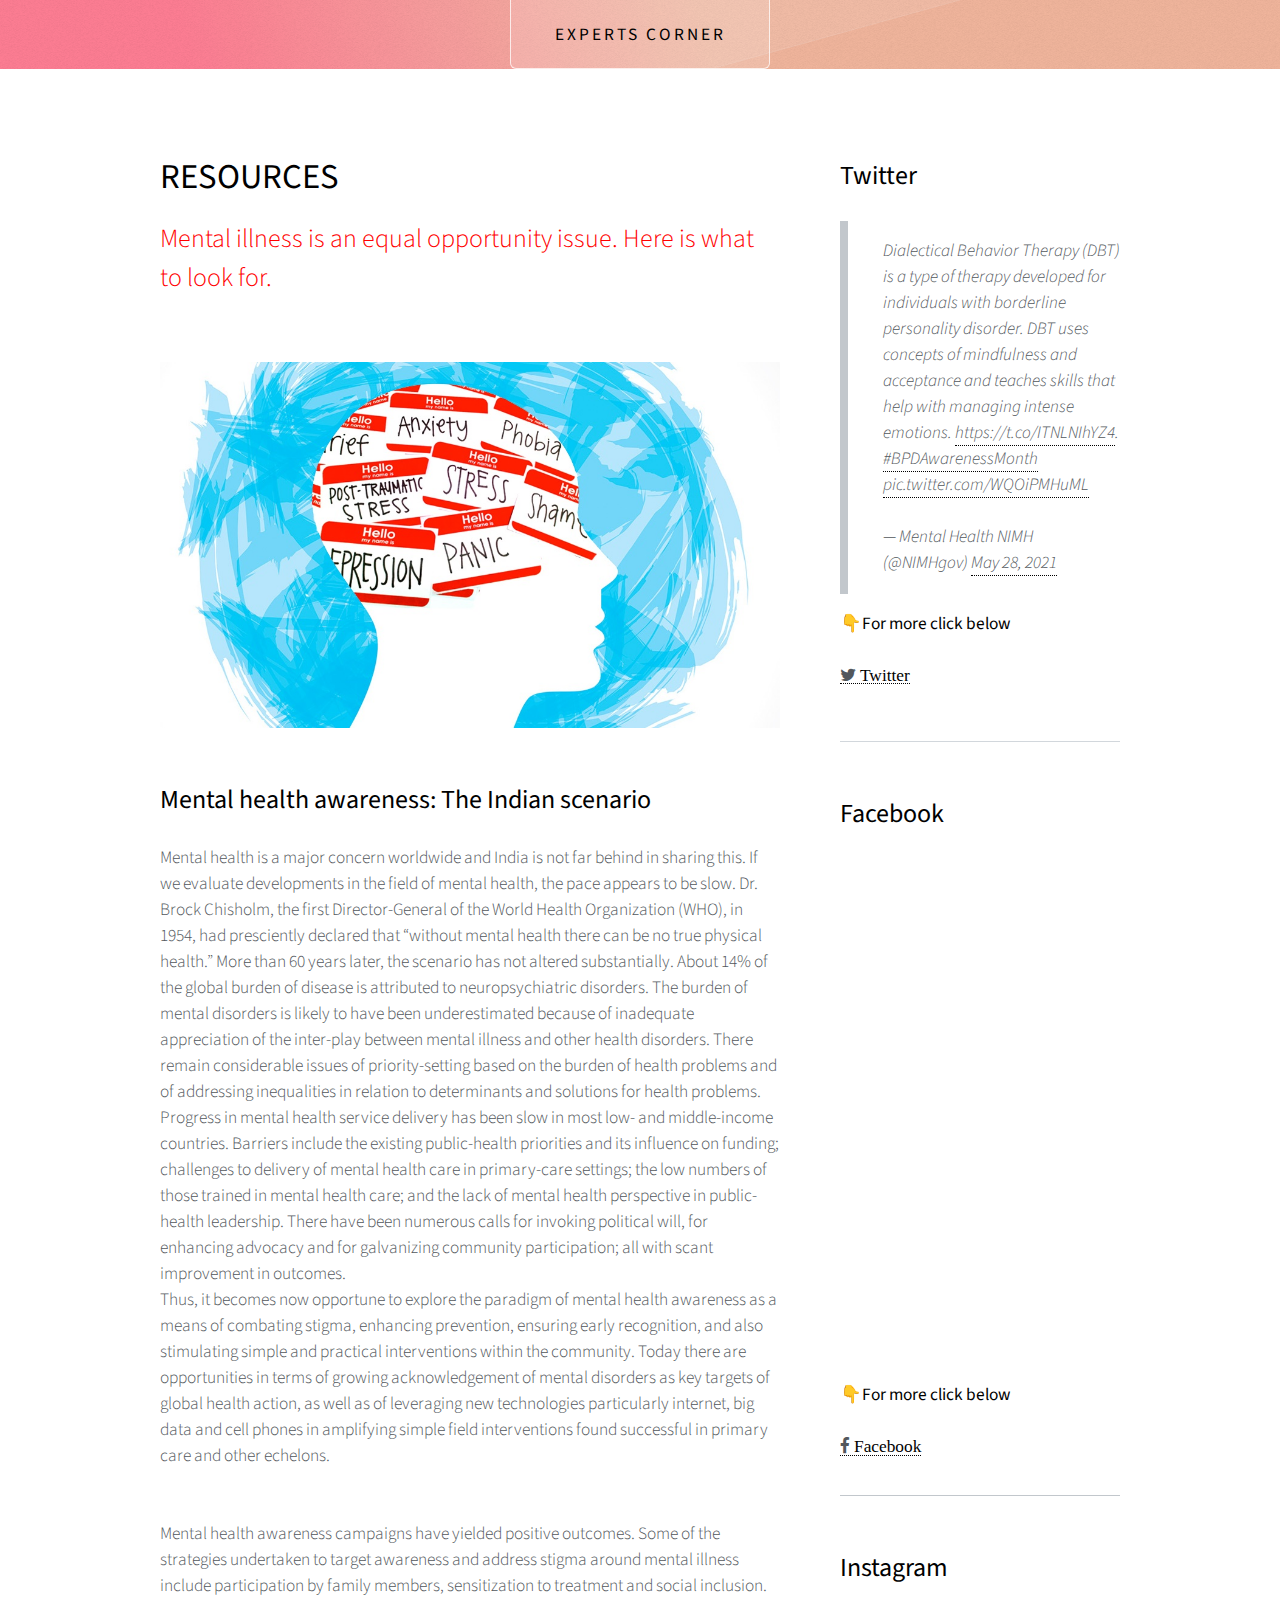
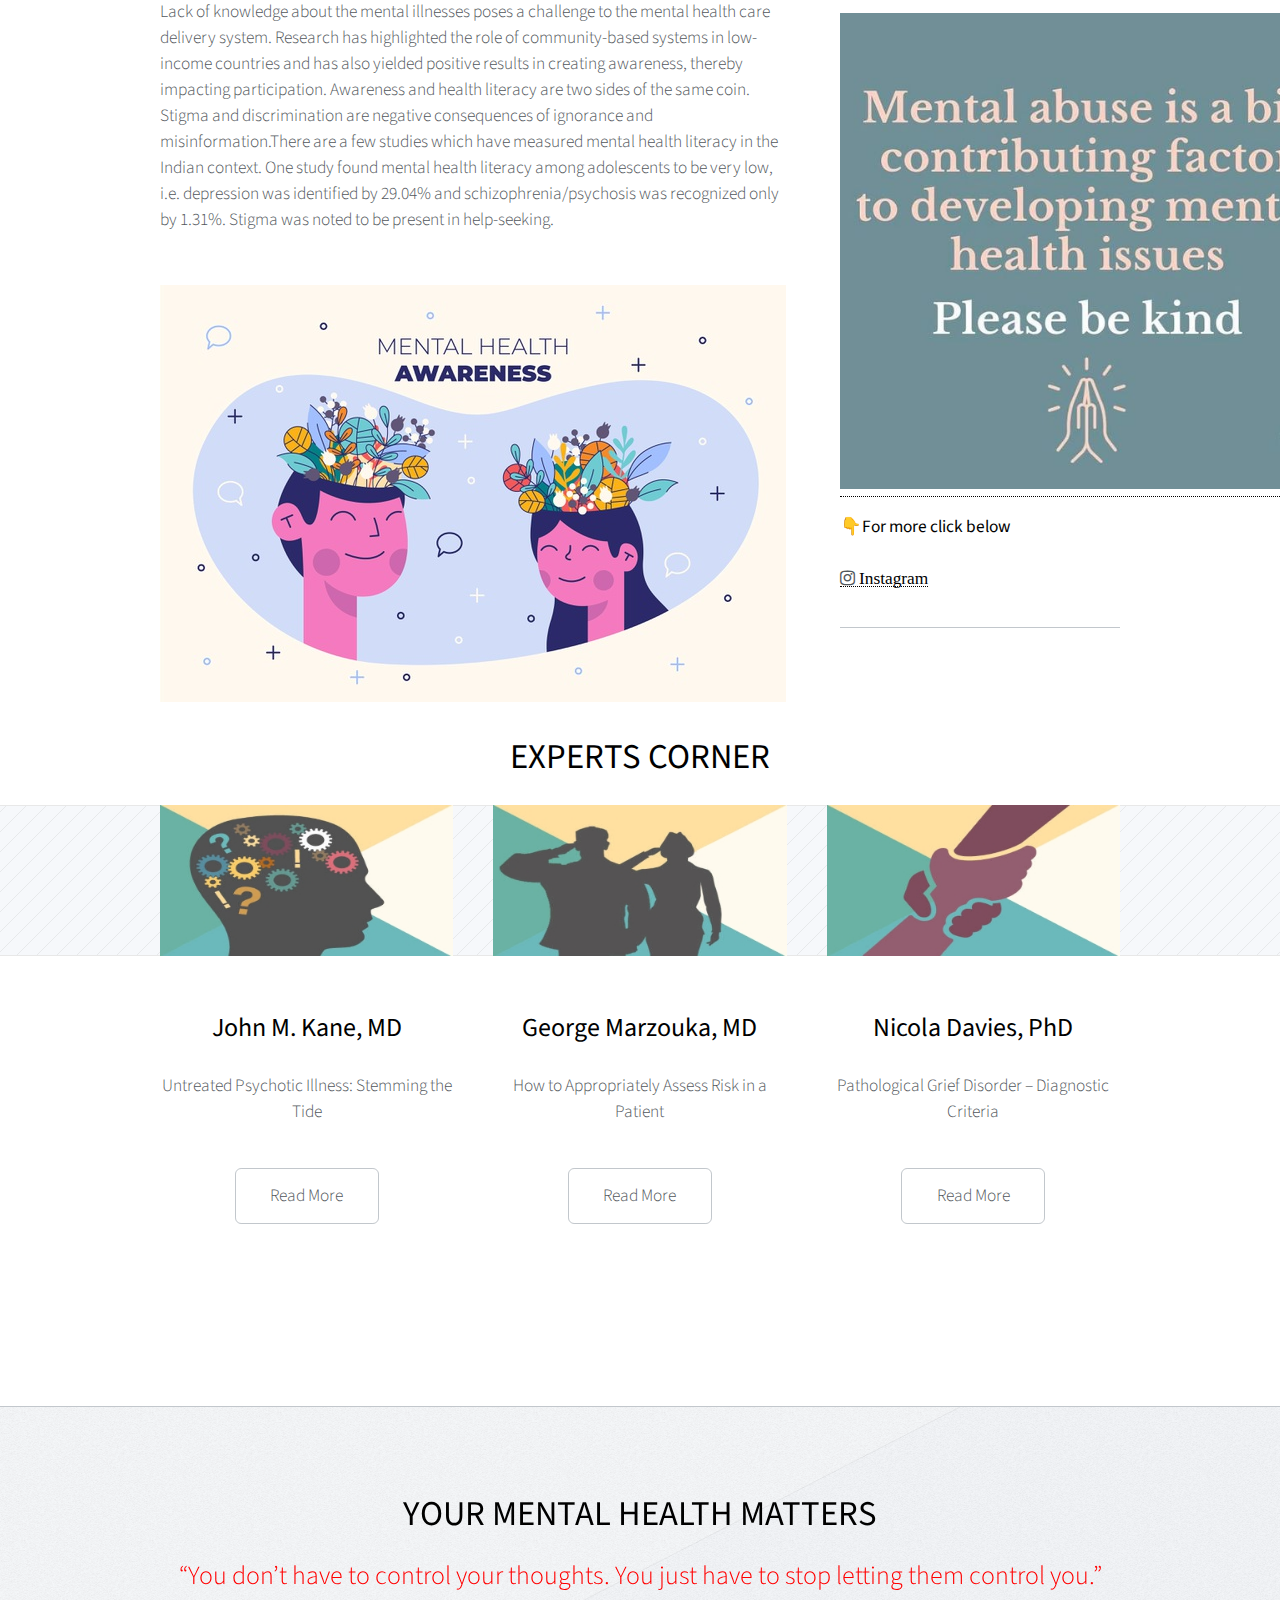
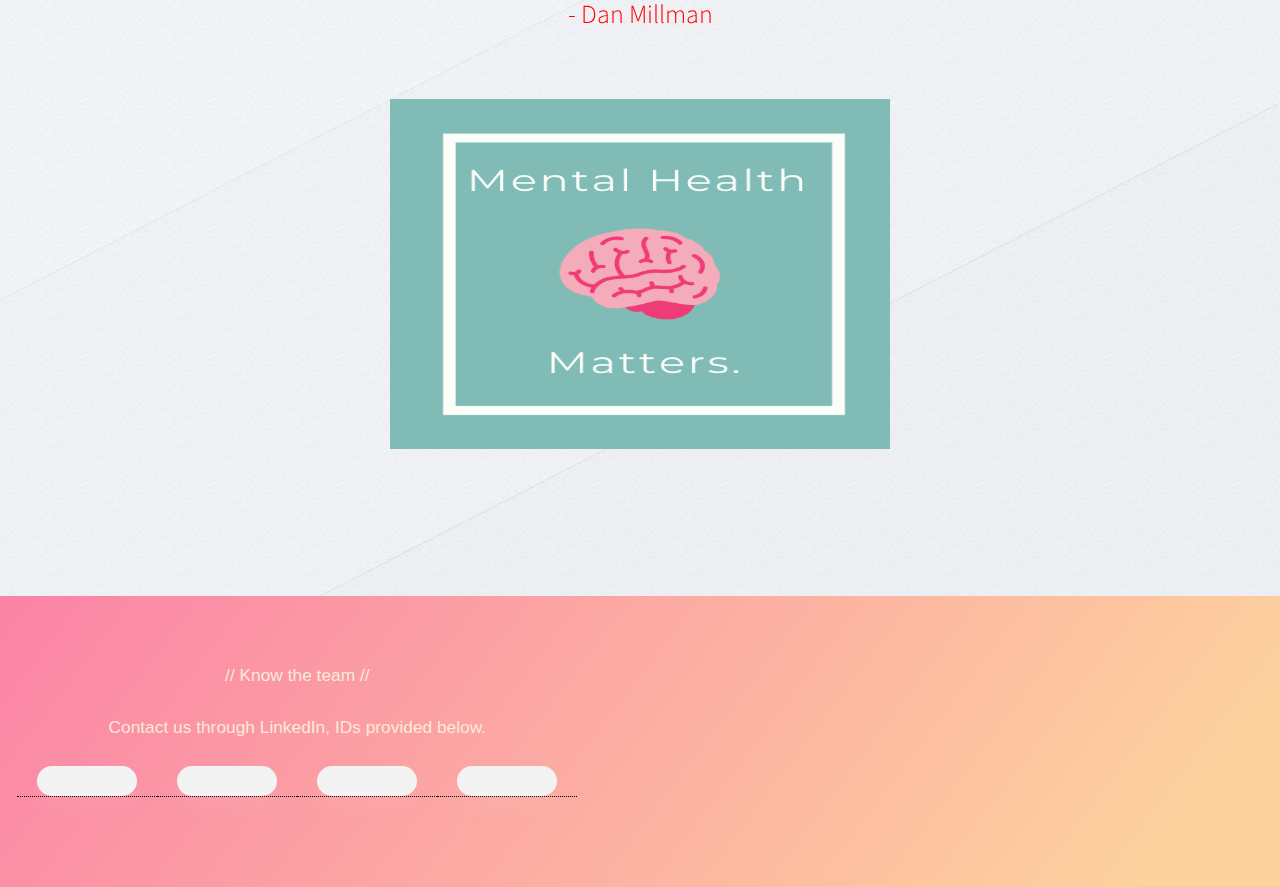
<file: Hackon-master/right-sidebar.html>
<!DOCTYPE HTML>


<html>

<head>
    <title>Expert Advice</title>
    <meta charset="utf-8" />
    <meta name="viewport" content="width=device-width, initial-scale=1, user-scalable=no" />
    <link rel="stylesheet" href="assets/css/main.css" />
</head>

<body class="right-sidebar is-preload">
    <div id="page-wrapper">

        <!-- Header -->
        <div id="header-wrapper">
            <div id="header" class="container">

                <!-- Logo -->
                <h1 id="logo"><a href="right-sidebar.html"><b>Experts Corner</b></a></h1>

                <!-- Nav -->
                <nav id="nav">
                    <ul>


                        <li class="break"></li>

                    </ul>
                </nav>

            </div>
        </div>

        <!-- Main -->
        <div class="wrapper">
            <div class="container" id="main">
                <div class="row gtr-150">
                    <div class="col-8 col-12-narrower">

                        <!-- Content -->
                        <article id="content">
                            <header>
                                <h2><b>RESOURCES</b></h2>

                                <p>Mental illness is an equal opportunity issue. Here is what to look for.</p>


                            </header>
                            <a href="#" class="image featured"><img src="images/Mental Health.jpg" alt="Mental" /></a>

                            <h3><b>Mental health awareness: The Indian scenario</b></h3>
                            <br>
                            <article>
                                <p>Mental health is a major concern worldwide and India is not far behind in sharing this. If we evaluate developments in the field of mental health, the pace appears to be slow. Dr. Brock Chisholm, the first Director-General
                                    of the World Health Organization (WHO), in 1954, had presciently declared that “without mental health there can be no true physical health.” More than 60 years later, the scenario has not altered substantially. About
                                    14% of the global burden of disease is attributed to neuropsychiatric disorders. The burden of mental disorders is likely to have been underestimated because of inadequate appreciation of the inter-play between mental
                                    illness and other health disorders. There remain considerable issues of priority-setting based on the burden of health problems and of addressing inequalities in relation to determinants and solutions for health problems.
                                    Progress in mental health service delivery has been slow in most low- and middle-income countries. Barriers include the existing public-health priorities and its influence on funding; challenges to delivery of mental
                                    health care in primary-care settings; the low numbers of those trained in mental health care; and the lack of mental health perspective in public-health leadership. There have been numerous calls for invoking political
                                    will, for enhancing advocacy and for galvanizing community participation; all with scant improvement in outcomes.
                                    <br> Thus, it becomes now opportune to explore the paradigm of mental health awareness as a means of combating stigma, enhancing prevention, ensuring early recognition, and also stimulating simple and practical interventions
                                    within the community. Today there are opportunities in terms of growing acknowledgement of mental disorders as key targets of global health action, as well as of leveraging new technologies particularly internet, big
                                    data and cell phones in amplifying simple field interventions found successful in primary care and other echelons.
                                </p>
                            </article>




                            <article>
                                <p>Mental health awareness campaigns have yielded positive outcomes. Some of the strategies undertaken to target awareness and address stigma around mental illness include participation by family members, sensitization to
                                    treatment and social inclusion. Lack of knowledge about the mental illnesses poses a challenge to the mental health care delivery system. Research has highlighted the role of community-based systems in low-income countries
                                    and has also yielded positive results in creating awareness, thereby impacting participation. Awareness and health literacy are two sides of the same coin. Stigma and discrimination are negative consequences of ignorance
                                    and misinformation.There are a few studies which have measured mental health literacy in the Indian context. One study found mental health literacy among adolescents to be very low, i.e. depression was identified by
                                    29.04% and schizophrenia/psychosis was recognized only by 1.31%. Stigma was noted to be present in help-seeking.</p>
                            </article>


                            <img src="images/mental-health-awareness-concept_23-2148513227.jpg" alt="Img">

                            <br>
                            <br>







                        </article>

                    </div>
                    <div class="col-4 col-12-narrower">

                        <!-- Sidebar -->
                        <section id="sidebar">
                            <section>
                                <header>
                                    <h3> <b>Twitter</b></h3>
                                </header>
                                <blockquote class="twitter-tweet">
                                    <p lang="en" dir="ltr">Dialectical Behavior Therapy (DBT) is a type of therapy developed for individuals with borderline personality disorder. DBT uses concepts of mindfulness and acceptance and teaches skills that help with managing intense
                                        emotions. <a href="https://t.co/ITNLNIhYZ4">https://t.co/ITNLNIhYZ4</a>. <a href="https://twitter.com/hashtag/BPDAwarenessMonth?src=hash&amp;ref_src=twsrc%5Etfw">#BPDAwarenessMonth</a>
                                        <a href="https://t.co/WQOiPMHuML">pic.twitter.com/WQOiPMHuML</a>
                                    </p>&mdash; Mental Health NIMH (@NIMHgov) <a href="https://twitter.com/NIMHgov/status/1398304849456861188?ref_src=twsrc%5Etfw">May
										28, 2021</a>
                                </blockquote>
                                <script async src="https://platform.twitter.com/widgets.js" charset="utf-8"></script>
                                <ul class="actions">
                                    <p><b>👇For more click below</b></p>
                                    <link rel="stylesheet" href="https://cdnjs.cloudflare.com/ajax/libs/font-awesome/4.7.0/css/font-awesome.min.css">
                                    <a href="https://twitter.com/Rethink_?s=08" target="_blank" class="fa fa-twitter"><b> Twitter</b></a>






                            </section>
                            <section>

                                <header>
                                    <h3><b>Facebook</b></h3>
                                </header>
                                <iframe src="https://www.facebook.com/plugins/post.php?href=https%3A%2F%2Fwww.facebook.com%2FMentalHealthAwarenessGlobal%2Fposts%2F3818486931604461&show_text=false&width=500" width="500" height="498" style="border:none;overflow:hidden" scrolling="no"
                                    frameborder="0" allowfullscreen="true" allow="autoplay; clipboard-write; encrypted-media; picture-in-picture; web-share"></iframe>
                                <ul class="actions">
                                    <p><b>👇For more click below</b></p>
                                    <link rel="stylesheet" href="https://cdnjs.cloudflare.com/ajax/libs/font-awesome/4.7.0/css/font-awesome.min.css">
                                    <a href="https://www.facebook.com/MentalHealthAwarenessGlobal/" target="_blank" class="fa fa-facebook"><b> Facebook</b></a>
                                    <br>
                                    <br>
                                    <hr>
                            </section>
                        </section>
                        </section>
                        <section>

                            <header>
                                <h3><b>Instagram</b></h3>
                            </header>
                            <a href="https://www.instagram.com/p/CNiLljrjkht/?utm_source=ig_web_copy_link" target="_blank"><img src="images/Insta.PNG" alt="Instagram" width="500"></a>
                            <ul class="actions">
                                <p><b>👇For more click below</b></p>
                                <link rel="stylesheet" href="https://cdnjs.cloudflare.com/ajax/libs/font-awesome/4.7.0/css/font-awesome.min.css">
                                <a href="https://www.instagram.com/mentalhealth.q/" target="_blank" class="fa fa-instagram"><b> Instagram</b></a>
                                <br>
                                <br>
                                <hr>
                        </section>
                        </section>

                    </div>
                </div>

                <h2>
                    <center><b>EXPERTS CORNER</b></center>
                </h2>
                <br>

                <div class="row features">
                    <section class="col-4 col-12-narrower feature">
                        <div class="image-wrapper first">
                            <a href="#" class="image featured"><img src="images/1st-1.jpg" alt="XYZ" /></a>
                        </div>
                        <header>
                            <h3><b>John M. Kane, MD</b></h3>
                        </header>
                        <p>Untreated Psychotic Illness: Stemming the Tide</p>
                        <ul class="actions">
                            <li><a href="https://www.psychiatryadvisor.com/home/topics/mood-disorders/depressive-disorder/untreated-psychotic-illness-stemming-the-tide/" target="_blank" class="button">Read More</a></li>
                        </ul>
                    </section>

                    <section class="col-4 col-12-narrower feature">
                        <div class="image-wrapper">
                            <a href="#" class="image featured"><img src="images/2nd-1.jpg" alt="XYZ" /></a>
                        </div>
                        <header>
                            <h3><b>George Marzouka, MD</b></h3>
                        </header>
                        <p>How to Appropriately Assess Risk in a Patient</p>
                        <ul class="actions">
                            <li><a href="https://www.psychiatryadvisor.com/home/practice-management/how-to-appropriately-assess-risk-in-a-patient/" target="_blank" class="button">Read More</a></li>
                        </ul>
                    </section>
                    <section class="col-4 col-12-narrower feature">
                        <div class="image-wrapper">
                            <a href="#" class="image featured"><img src="images/3rd-1.jpg" alt="" /></a>
                        </div>
                        <header>
                            <h3><b>Nicola Davies, PhD</b></h3>
                        </header>
                        <p>Pathological Grief Disorder – Diagnostic Criteria
                        </p>
                        <ul class="actions">
                            <li><a href="https://www.psychiatryadvisor.com/home/opinion/pathological-grief-disorder-diagnostic-criteria/" target="_blank" class="button">Read More</a></li>
                        </ul>
                    </section>
                </div>
            </div>
        </div>

        <!-- Footer -->
        <div id="footer-wrapper">
            <div id="footer" class="container">
                <header class="major">
                    <h2><b>YOUR MENTAL HEALTH MATTERS</b></h2>
                    <p>“You don’t have to control your thoughts. You just have to stop letting them control you.”
                        <br> - Dan Millman
                    </p>
                    <img src="images/Mental-Health-Matters..png" alt="Img" width="500" height="350">
                </header>
            </div>
        </div>

        <!-- footer -->
        <footer class="footermd">
            <div class="containermd">
                <div class="row">
                    <div class="col-lg-12 col-md-12 col-sm-12">
                        <ul class="social">
                            <p style="align-content: center;">
                                <div class="team-info">

                                    <h4 style="font-family:'Segoe UI', Tahoma, Geneva, Verdana, sans-serif; color: antiquewhite;">
                                        // Know the team //</h4><br>
                                    <h5 style="font-family:'Segoe UI', Tahoma, Geneva, Verdana, sans-serif; color: antiquewhite; text-align: center;">
                                        Contact us through LinkedIn, IDs provided below.</h5> <br>
                                </div>
                                <div>
                                    <div class="main center">
                                        <a href="https://www.linkedin.com/in/joshith-reddy-gopidi-176745209/">
                                            <div class="box">
                                                <div class="icon-box center">
                                                </div>
                                                <div class="inner-box center">
                                                    <p><b><i>Joshith</i></b></p>
                                                </div>
                                            </div>
                                        </a>
                                        <a href="https://www.linkedin.com/in/nandinijain-nj">
                                            <div class="box">
                                                <div class="icon-box center ib-t">

                                                </div>
                                                <div class="inner-box center">
                                                    <p><i>Nandini</i></p>
                                                </div>
                                            </div>
                                        </a>
                                        <a href="http://www.linkedin.com/in/madhvendra-singh">
                                            <div class="box">
                                                <div class="icon-box center ib-g">
                                                </div>
                                                <div class="inner-box center">
                                                    <p><b><i>Madhvendra</i></b></p>
                                                </div>
                                            </div>
                                        </a>
                                        <a href="https://www.linkedin.com/in/ruchita-das-1b422b207">
                                            <div class="box">
                                                <div class="icon-box center ib-w">
                                                </div>
                                                <div class="inner-box center">
                                                    <p><b><i>Ruchita</i></b></p>
                                                </div>
                                            </div>
                                        </a>
                                    </div>
                                </div>
                            </p>
                        </ul>
                    </div>
                </div>

                <div class="row">
                    <br><br><br>
                </div>
            </div>
        </footer>

    </div>



</body>

</html>
</file>
<file: Hackon-master/assets/css/main.css>
@import url("fontawesome-all.min.css");
@import url("https://fonts.googleapis.com/css?family=Source+Sans+Pro:300,300italic,400,400italic,600");

/*
	Telephasic by HTML5 UP
	html5up.net | @ajlkn
	Free for personal and commercial use under the CCA 3.0 license (html5up.net/license)
*/

html,
body,
div,
span,
applet,
object,
iframe,
h1,
h2,
h3,
h4,
h5,
h6,
p,
blockquote,
pre,
a,
abbr,
acronym,
address,
big,
cite,
code,
del,
dfn,
em,
img,
ins,
kbd,
q,
s,
samp,
small,
strike,
strong,
sub,
sup,
tt,
var,
b,
u,
i,
center,
dl,
dt,
dd,
ol,
ul,
li,
fieldset,
form,
label,
legend,
table,
caption,
tbody,
tfoot,
thead,
tr,
th,
td,
article,
aside,
canvas,
details,
embed,
figure,
figcaption,
footer,
header,
hgroup,
menu,
nav,
output,
ruby,
section,
summary,
time,
mark,
audio,
video {
    margin: 0;
    padding: 0;
    border: 0;
    font-size: 100%;
    font: inherit;
    vertical-align: baseline;
}

article,
aside,
details,
figcaption,
figure,
footer,
header,
hgroup,
menu,
nav,
section {
    display: block;
}

body {
    line-height: 1;
}

ol,
ul {
    list-style: none;
}

blockquote,
q {
    quotes: none;
}

blockquote:before,
blockquote:after,
q:before,
q:after {
    content: '';
    content: none;
}

table {
    border-collapse: collapse;
    border-spacing: 0;
}

body {
    -webkit-text-size-adjust: none;
}

mark {
    background-color: transparent;
    color: inherit;
}

input::-moz-focus-inner {
    border: 0;
    padding: 0;
}

input,
select,
textarea {
    -moz-appearance: none;
    -webkit-appearance: none;
    -ms-appearance: none;
    appearance: none;
}


/* Basic */

@-ms-viewport {
    width: device-width;
}

html {
    box-sizing: border-box;
}

*,
*:before,
*:after {
    box-sizing: inherit;
}

body {
    background: #f5f7fa;
    font-family: 'Source Sans Pro', sans-serif;
    font-weight: 300;
    color: #52575c;
    line-height: 1.75em;
    font-size: 14pt;
}

body.is-preload *,
body.is-preload *:before,
body.is-preload *:after {
    -moz-animation: none !important;
    -webkit-animation: none !important;
    -ms-animation: none !important;
    animation: none !important;
    -moz-transition: none !important;
    -webkit-transition: none !important;
    -ms-transition: none !important;
    transition: none !important;
}

input,
textarea,
select {
    font-family: 'Source Sans Pro', sans-serif;
    font-weight: 300;
    color: #52575c;
    line-height: 1.75em;
    font-size: 15pt;
}

h1,
h2,
h3,
h4,
h5,
h6 {
    font-weight: 300;
    color: #52575c;
}

h1 a,
h2 a,
h3 a,
h4 a,
h5 a,
h6 a {
    color: inherit;
    text-decoration: none;
}

h2 {
    font-size: 2em;
    line-height: 1.25em;
}

h3 {
    font-size: 1.5em;
    line-height: 1.5em;
}

a {
    -moz-transition: color 0.25s ease-in-out, border-color 0.25s ease-in-out, background-color 0.25s ease-in-out;
    -webkit-transition: color 0.25s ease-in-out, border-color 0.25s ease-in-out, background-color 0.25s ease-in-out;
    -ms-transition: color 0.25s ease-in-out, border-color 0.25s ease-in-out, background-color 0.25s ease-in-out;
    transition: color 0.25s ease-in-out, border-color 0.25s ease-in-out, background-color 0.25s ease-in-out;
    color: inherit;
    text-decoration: none;
    border-bottom: dotted 1px #000000;
}

a:hover {
    color: #f35858;
    border-bottom-color: rgba(0, 0, 0, 0);
}

strong,
b {
    font-weight: 400;
    color: #000000;
}

em,
i {
    font-style: italic;
}

sub {
    position: relative;
    top: 0.5em;
    font-size: 0.8em;
}

sup {
    position: relative;
    top: -0.5em;
    font-size: 0.8em;
}

hr {
    border: 0;
    border-top: solid 1px #c2c7cc;
}

blockquote {
    border-left: solid 0.5em #c2c7cc;
    padding: 1em 0 1em 2em;
    font-style: italic;
}

p,
ul,
ol,
dl,
table {
    margin-bottom: 1.5em;
}

br.clear {
    clear: both;
}

.features {
    margin-bottom: 1.5em;
}

.feature {
    text-align: center;
}


/* Sections/Article */

section,
article {
    margin-bottom: 3em;
}

section> :last-child,
article> :last-child,
section:last-child,
article:last-child {
    margin-bottom: 0;
}

.row>section,
.row>article {
    margin-bottom: 0;
}

header {
    margin-bottom: 1.5em;
}

header>p {
    display: block;
    color: #ff0000;
    padding: 0.75em 0 1em 0;
    font-size: 1.5em;
    line-height: 1.5em;
}

header.major {
    text-align: center;
}


/* Container */

.container {
    margin: 0 auto;
    max-width: 100%;
    width: 1200px;
}

@media screen and (max-width: 1280px) {
    .container {
        width: 960px;
    }
}

@media screen and (max-width: 1080px) {
    .container {
        width: 100%;
    }
}

@media screen and (max-width: 820px) {
    .container {
        width: 100%;
    }
}

@media screen and (max-width: 736px) {
    .container {
        width: 100%;
    }
}

@media screen and (max-width: 480px) {
    .container {
        width: 100%;
    }
}


/* Row */

.row {
    display: flex;
    flex-wrap: wrap;
    box-sizing: border-box;
    align-items: stretch;
}

.row>* {
    box-sizing: border-box;
}

.row.gtr-uniform>*> :last-child {
    margin-bottom: 0;
}

.row.aln-left {
    justify-content: flex-start;
}

.row.aln-center {
    justify-content: center;
}

.row.aln-right {
    justify-content: flex-end;
}

.row.aln-top {
    align-items: flex-start;
}

.row.aln-middle {
    align-items: center;
}

.row.aln-bottom {
    align-items: flex-end;
}

.row>.imp {
    order: -1;
}

.row>.col-1 {
    width: 8.33333%;
}

.row>.off-1 {
    margin-left: 8.33333%;
}

.row>.col-2 {
    width: 16.66667%;
}

.row>.off-2 {
    margin-left: 16.66667%;
}

.row>.col-3 {
    width: 25%;
}

.row>.off-3 {
    margin-left: 25%;
}

.row>.col-4 {
    width: 33.33333%;
}

.row>.off-4 {
    margin-left: 33.33333%;
}

.row>.col-5 {
    width: 41.66667%;
}

.row>.off-5 {
    margin-left: 41.66667%;
}

.row>.col-6 {
    width: 50%;
}

.row>.off-6 {
    margin-left: 50%;
}

.row>.col-7 {
    width: 58.33333%;
}

.row>.off-7 {
    margin-left: 58.33333%;
}

.row>.col-8 {
    width: 66.66667%;
}

.row>.off-8 {
    margin-left: 66.66667%;
}

.row>.col-9 {
    width: 75%;
}

.row>.off-9 {
    margin-left: 75%;
}

.row>.col-10 {
    width: 83.33333%;
}

.row>.off-10 {
    margin-left: 83.33333%;
}

.row>.col-11 {
    width: 91.66667%;
}

.row>.off-11 {
    margin-left: 91.66667%;
}

.row>.col-12 {
    width: 100%;
}

.row>.off-12 {
    margin-left: 100%;
}

.row.gtr-0 {
    margin-top: 0px;
    margin-left: 0px;
}

.row.gtr-0>* {
    padding: 0px 0 0 0px;
}

.row.gtr-0.gtr-uniform {
    margin-top: 0px;
}

.row.gtr-0.gtr-uniform>* {
    padding-top: 0px;
}

.row.gtr-25 {
    margin-top: -12.5px;
    margin-left: -12.5px;
}

.row.gtr-25>* {
    padding: 12.5px 0 0 12.5px;
}

.row.gtr-25.gtr-uniform {
    margin-top: -12.5px;
}

.row.gtr-25.gtr-uniform>* {
    padding-top: 12.5px;
}

.row.gtr-50 {
    margin-top: -25px;
    margin-left: -25px;
}

.row.gtr-50>* {
    padding: 25px 0 0 25px;
}

.row.gtr-50.gtr-uniform {
    margin-top: -25px;
}

.row.gtr-50.gtr-uniform>* {
    padding-top: 25px;
}

.row {
    margin-top: -50px;
    margin-left: -50px;
}

.row>* {
    padding: 50px 0 0 50px;
}

.row.gtr-uniform {
    margin-top: -50px;
}

.row.gtr-uniform>* {
    padding-top: 50px;
}

.row.gtr-150 {
    margin-top: -75px;
    margin-left: -75px;
}

.row.gtr-150>* {
    padding: 75px 0 0 75px;
}

.row.gtr-150.gtr-uniform {
    margin-top: -75px;
}

.row.gtr-150.gtr-uniform>* {
    padding-top: 75px;
}

.row.gtr-200 {
    margin-top: -100px;
    margin-left: -100px;
}

.row.gtr-200>* {
    padding: 100px 0 0 100px;
}

.row.gtr-200.gtr-uniform {
    margin-top: -100px;
}

.row.gtr-200.gtr-uniform>* {
    padding-top: 100px;
}

@media screen and (max-width: 1280px) {
    .row {
        display: flex;
        flex-wrap: wrap;
        box-sizing: border-box;
        align-items: stretch;
    }
    .row>* {
        box-sizing: border-box;
    }
    .row.gtr-uniform>*> :last-child {
        margin-bottom: 0;
    }
    .row.aln-left {
        justify-content: flex-start;
    }
    .row.aln-center {
        justify-content: center;
    }
    .row.aln-right {
        justify-content: flex-end;
    }
    .row.aln-top {
        align-items: flex-start;
    }
    .row.aln-middle {
        align-items: center;
    }
    .row.aln-bottom {
        align-items: flex-end;
    }
    .row>.imp-normal {
        order: -1;
    }
    .row>.col-1-normal {
        width: 8.33333%;
    }
    .row>.off-1-normal {
        margin-left: 8.33333%;
    }
    .row>.col-2-normal {
        width: 16.66667%;
    }
    .row>.off-2-normal {
        margin-left: 16.66667%;
    }
    .row>.col-3-normal {
        width: 25%;
    }
    .row>.off-3-normal {
        margin-left: 25%;
    }
    .row>.col-4-normal {
        width: 33.33333%;
    }
    .row>.off-4-normal {
        margin-left: 33.33333%;
    }
    .row>.col-5-normal {
        width: 41.66667%;
    }
    .row>.off-5-normal {
        margin-left: 41.66667%;
    }
    .row>.col-6-normal {
        width: 50%;
    }
    .row>.off-6-normal {
        margin-left: 50%;
    }
    .row>.col-7-normal {
        width: 58.33333%;
    }
    .row>.off-7-normal {
        margin-left: 58.33333%;
    }
    .row>.col-8-normal {
        width: 66.66667%;
    }
    .row>.off-8-normal {
        margin-left: 66.66667%;
    }
    .row>.col-9-normal {
        width: 75%;
    }
    .row>.off-9-normal {
        margin-left: 75%;
    }
    .row>.col-10-normal {
        width: 83.33333%;
    }
    .row>.off-10-normal {
        margin-left: 83.33333%;
    }
    .row>.col-11-normal {
        width: 91.66667%;
    }
    .row>.off-11-normal {
        margin-left: 91.66667%;
    }
    .row>.col-12-normal {
        width: 100%;
    }
    .row>.off-12-normal {
        margin-left: 100%;
    }
    .row.gtr-0 {
        margin-top: 0px;
        margin-left: 0px;
    }
    .row.gtr-0>* {
        padding: 0px 0 0 0px;
    }
    .row.gtr-0.gtr-uniform {
        margin-top: 0px;
    }
    .row.gtr-0.gtr-uniform>* {
        padding-top: 0px;
    }
    .row.gtr-25 {
        margin-top: -10px;
        margin-left: -10px;
    }
    .row.gtr-25>* {
        padding: 10px 0 0 10px;
    }
    .row.gtr-25.gtr-uniform {
        margin-top: -10px;
    }
    .row.gtr-25.gtr-uniform>* {
        padding-top: 10px;
    }
    .row.gtr-50 {
        margin-top: -20px;
        margin-left: -20px;
    }
    .row.gtr-50>* {
        padding: 20px 0 0 20px;
    }
    .row.gtr-50.gtr-uniform {
        margin-top: -20px;
    }
    .row.gtr-50.gtr-uniform>* {
        padding-top: 20px;
    }
    .row {
        margin-top: -40px;
        margin-left: -40px;
    }
    .row>* {
        padding: 40px 0 0 40px;
    }
    .row.gtr-uniform {
        margin-top: -40px;
    }
    .row.gtr-uniform>* {
        padding-top: 40px;
    }
    .row.gtr-150 {
        margin-top: -60px;
        margin-left: -60px;
    }
    .row.gtr-150>* {
        padding: 60px 0 0 60px;
    }
    .row.gtr-150.gtr-uniform {
        margin-top: -60px;
    }
    .row.gtr-150.gtr-uniform>* {
        padding-top: 60px;
    }
    .row.gtr-200 {
        margin-top: -80px;
        margin-left: -80px;
    }
    .row.gtr-200>* {
        padding: 80px 0 0 80px;
    }
    .row.gtr-200.gtr-uniform {
        margin-top: -80px;
    }
    .row.gtr-200.gtr-uniform>* {
        padding-top: 80px;
    }
}

@media screen and (max-width: 1080px) {
    .row {
        display: flex;
        flex-wrap: wrap;
        box-sizing: border-box;
        align-items: stretch;
    }
    .row>* {
        box-sizing: border-box;
    }
    .row.gtr-uniform>*> :last-child {
        margin-bottom: 0;
    }
    .row.aln-left {
        justify-content: flex-start;
    }
    .row.aln-center {
        justify-content: center;
    }
    .row.aln-right {
        justify-content: flex-end;
    }
    .row.aln-top {
        align-items: flex-start;
    }
    .row.aln-middle {
        align-items: center;
    }
    .row.aln-bottom {
        align-items: flex-end;
    }
    .row>.imp-narrow {
        order: -1;
    }
    .row>.col-1-narrow {
        width: 8.33333%;
    }
    .row>.off-1-narrow {
        margin-left: 8.33333%;
    }
    .row>.col-2-narrow {
        width: 16.66667%;
    }
    .row>.off-2-narrow {
        margin-left: 16.66667%;
    }
    .row>.col-3-narrow {
        width: 25%;
    }
    .row>.off-3-narrow {
        margin-left: 25%;
    }
    .row>.col-4-narrow {
        width: 33.33333%;
    }
    .row>.off-4-narrow {
        margin-left: 33.33333%;
    }
    .row>.col-5-narrow {
        width: 41.66667%;
    }
    .row>.off-5-narrow {
        margin-left: 41.66667%;
    }
    .row>.col-6-narrow {
        width: 50%;
    }
    .row>.off-6-narrow {
        margin-left: 50%;
    }
    .row>.col-7-narrow {
        width: 58.33333%;
    }
    .row>.off-7-narrow {
        margin-left: 58.33333%;
    }
    .row>.col-8-narrow {
        width: 66.66667%;
    }
    .row>.off-8-narrow {
        margin-left: 66.66667%;
    }
    .row>.col-9-narrow {
        width: 75%;
    }
    .row>.off-9-narrow {
        margin-left: 75%;
    }
    .row>.col-10-narrow {
        width: 83.33333%;
    }
    .row>.off-10-narrow {
        margin-left: 83.33333%;
    }
    .row>.col-11-narrow {
        width: 91.66667%;
    }
    .row>.off-11-narrow {
        margin-left: 91.66667%;
    }
    .row>.col-12-narrow {
        width: 100%;
    }
    .row>.off-12-narrow {
        margin-left: 100%;
    }
    .row.gtr-0 {
        margin-top: 0px;
        margin-left: 0px;
    }
    .row.gtr-0>* {
        padding: 0px 0 0 0px;
    }
    .row.gtr-0.gtr-uniform {
        margin-top: 0px;
    }
    .row.gtr-0.gtr-uniform>* {
        padding-top: 0px;
    }
    .row.gtr-25 {
        margin-top: -10px;
        margin-left: -10px;
    }
    .row.gtr-25>* {
        padding: 10px 0 0 10px;
    }
    .row.gtr-25.gtr-uniform {
        margin-top: -10px;
    }
    .row.gtr-25.gtr-uniform>* {
        padding-top: 10px;
    }
    .row.gtr-50 {
        margin-top: -20px;
        margin-left: -20px;
    }
    .row.gtr-50>* {
        padding: 20px 0 0 20px;
    }
    .row.gtr-50.gtr-uniform {
        margin-top: -20px;
    }
    .row.gtr-50.gtr-uniform>* {
        padding-top: 20px;
    }
    .row {
        margin-top: -40px;
        margin-left: -40px;
    }
    .row>* {
        padding: 40px 0 0 40px;
    }
    .row.gtr-uniform {
        margin-top: -40px;
    }
    .row.gtr-uniform>* {
        padding-top: 40px;
    }
    .row.gtr-150 {
        margin-top: -60px;
        margin-left: -60px;
    }
    .row.gtr-150>* {
        padding: 60px 0 0 60px;
    }
    .row.gtr-150.gtr-uniform {
        margin-top: -60px;
    }
    .row.gtr-150.gtr-uniform>* {
        padding-top: 60px;
    }
    .row.gtr-200 {
        margin-top: -80px;
        margin-left: -80px;
    }
    .row.gtr-200>* {
        padding: 80px 0 0 80px;
    }
    .row.gtr-200.gtr-uniform {
        margin-top: -80px;
    }
    .row.gtr-200.gtr-uniform>* {
        padding-top: 80px;
    }
}

@media screen and (max-width: 820px) {
    .row {
        display: flex;
        flex-wrap: wrap;
        box-sizing: border-box;
        align-items: stretch;
    }
    .row>* {
        box-sizing: border-box;
    }
    .row.gtr-uniform>*> :last-child {
        margin-bottom: 0;
    }
    .row.aln-left {
        justify-content: flex-start;
    }
    .row.aln-center {
        justify-content: center;
    }
    .row.aln-right {
        justify-content: flex-end;
    }
    .row.aln-top {
        align-items: flex-start;
    }
    .row.aln-middle {
        align-items: center;
    }
    .row.aln-bottom {
        align-items: flex-end;
    }
    .row>.imp-narrower {
        order: -1;
    }
    .row>.col-1-narrower {
        width: 8.33333%;
    }
    .row>.off-1-narrower {
        margin-left: 8.33333%;
    }
    .row>.col-2-narrower {
        width: 16.66667%;
    }
    .row>.off-2-narrower {
        margin-left: 16.66667%;
    }
    .row>.col-3-narrower {
        width: 25%;
    }
    .row>.off-3-narrower {
        margin-left: 25%;
    }
    .row>.col-4-narrower {
        width: 33.33333%;
    }
    .row>.off-4-narrower {
        margin-left: 33.33333%;
    }
    .row>.col-5-narrower {
        width: 41.66667%;
    }
    .row>.off-5-narrower {
        margin-left: 41.66667%;
    }
    .row>.col-6-narrower {
        width: 50%;
    }
    .row>.off-6-narrower {
        margin-left: 50%;
    }
    .row>.col-7-narrower {
        width: 58.33333%;
    }
    .row>.off-7-narrower {
        margin-left: 58.33333%;
    }
    .row>.col-8-narrower {
        width: 66.66667%;
    }
    .row>.off-8-narrower {
        margin-left: 66.66667%;
    }
    .row>.col-9-narrower {
        width: 75%;
    }
    .row>.off-9-narrower {
        margin-left: 75%;
    }
    .row>.col-10-narrower {
        width: 83.33333%;
    }
    .row>.off-10-narrower {
        margin-left: 83.33333%;
    }
    .row>.col-11-narrower {
        width: 91.66667%;
    }
    .row>.off-11-narrower {
        margin-left: 91.66667%;
    }
    .row>.col-12-narrower {
        width: 100%;
    }
    .row>.off-12-narrower {
        margin-left: 100%;
    }
    .row.gtr-0 {
        margin-top: 0px;
        margin-left: 0px;
    }
    .row.gtr-0>* {
        padding: 0px 0 0 0px;
    }
    .row.gtr-0.gtr-uniform {
        margin-top: 0px;
    }
    .row.gtr-0.gtr-uniform>* {
        padding-top: 0px;
    }
    .row.gtr-25 {
        margin-top: -7.5px;
        margin-left: -7.5px;
    }
    .row.gtr-25>* {
        padding: 7.5px 0 0 7.5px;
    }
    .row.gtr-25.gtr-uniform {
        margin-top: -7.5px;
    }
    .row.gtr-25.gtr-uniform>* {
        padding-top: 7.5px;
    }
    .row.gtr-50 {
        margin-top: -15px;
        margin-left: -15px;
    }
    .row.gtr-50>* {
        padding: 15px 0 0 15px;
    }
    .row.gtr-50.gtr-uniform {
        margin-top: -15px;
    }
    .row.gtr-50.gtr-uniform>* {
        padding-top: 15px;
    }
    .row {
        margin-top: -30px;
        margin-left: -30px;
    }
    .row>* {
        padding: 30px 0 0 30px;
    }
    .row.gtr-uniform {
        margin-top: -30px;
    }
    .row.gtr-uniform>* {
        padding-top: 30px;
    }
    .row.gtr-150 {
        margin-top: -45px;
        margin-left: -45px;
    }
    .row.gtr-150>* {
        padding: 45px 0 0 45px;
    }
    .row.gtr-150.gtr-uniform {
        margin-top: -45px;
    }
    .row.gtr-150.gtr-uniform>* {
        padding-top: 45px;
    }
    .row.gtr-200 {
        margin-top: -60px;
        margin-left: -60px;
    }
    .row.gtr-200>* {
        padding: 60px 0 0 60px;
    }
    .row.gtr-200.gtr-uniform {
        margin-top: -60px;
    }
    .row.gtr-200.gtr-uniform>* {
        padding-top: 60px;
    }
}

@media screen and (max-width: 736px) {
    .row {
        display: flex;
        flex-wrap: wrap;
        box-sizing: border-box;
        align-items: stretch;
    }
    .row>* {
        box-sizing: border-box;
    }
    .row.gtr-uniform>*> :last-child {
        margin-bottom: 0;
    }
    .row.aln-left {
        justify-content: flex-start;
    }
    .row.aln-center {
        justify-content: center;
    }
    .row.aln-right {
        justify-content: flex-end;
    }
    .row.aln-top {
        align-items: flex-start;
    }
    .row.aln-middle {
        align-items: center;
    }
    .row.aln-bottom {
        align-items: flex-end;
    }
    .row>.imp-mobile {
        order: -1;
    }
    .row>.col-1-mobile {
        width: 8.33333%;
    }
    .row>.off-1-mobile {
        margin-left: 8.33333%;
    }
    .row>.col-2-mobile {
        width: 16.66667%;
    }
    .row>.off-2-mobile {
        margin-left: 16.66667%;
    }
    .row>.col-3-mobile {
        width: 25%;
    }
    .row>.off-3-mobile {
        margin-left: 25%;
    }
    .row>.col-4-mobile {
        width: 33.33333%;
    }
    .row>.off-4-mobile {
        margin-left: 33.33333%;
    }
    .row>.col-5-mobile {
        width: 41.66667%;
    }
    .row>.off-5-mobile {
        margin-left: 41.66667%;
    }
    .row>.col-6-mobile {
        width: 50%;
    }
    .row>.off-6-mobile {
        margin-left: 50%;
    }
    .row>.col-7-mobile {
        width: 58.33333%;
    }
    .row>.off-7-mobile {
        margin-left: 58.33333%;
    }
    .row>.col-8-mobile {
        width: 66.66667%;
    }
    .row>.off-8-mobile {
        margin-left: 66.66667%;
    }
    .row>.col-9-mobile {
        width: 75%;
    }
    .row>.off-9-mobile {
        margin-left: 75%;
    }
    .row>.col-10-mobile {
        width: 83.33333%;
    }
    .row>.off-10-mobile {
        margin-left: 83.33333%;
    }
    .row>.col-11-mobile {
        width: 91.66667%;
    }
    .row>.off-11-mobile {
        margin-left: 91.66667%;
    }
    .row>.col-12-mobile {
        width: 100%;
    }
    .row>.off-12-mobile {
        margin-left: 100%;
    }
    .row.gtr-0 {
        margin-top: 0px;
        margin-left: 0px;
    }
    .row.gtr-0>* {
        padding: 0px 0 0 0px;
    }
    .row.gtr-0.gtr-uniform {
        margin-top: 0px;
    }
    .row.gtr-0.gtr-uniform>* {
        padding-top: 0px;
    }
    .row.gtr-25 {
        margin-top: -5px;
        margin-left: -5px;
    }
    .row.gtr-25>* {
        padding: 5px 0 0 5px;
    }
    .row.gtr-25.gtr-uniform {
        margin-top: -5px;
    }
    .row.gtr-25.gtr-uniform>* {
        padding-top: 5px;
    }
    .row.gtr-50 {
        margin-top: -10px;
        margin-left: -10px;
    }
    .row.gtr-50>* {
        padding: 10px 0 0 10px;
    }
    .row.gtr-50.gtr-uniform {
        margin-top: -10px;
    }
    .row.gtr-50.gtr-uniform>* {
        padding-top: 10px;
    }
    .row {
        margin-top: -20px;
        margin-left: -20px;
    }
    .row>* {
        padding: 20px 0 0 20px;
    }
    .row.gtr-uniform {
        margin-top: -20px;
    }
    .row.gtr-uniform>* {
        padding-top: 20px;
    }
    .row.gtr-150 {
        margin-top: -30px;
        margin-left: -30px;
    }
    .row.gtr-150>* {
        padding: 30px 0 0 30px;
    }
    .row.gtr-150.gtr-uniform {
        margin-top: -30px;
    }
    .row.gtr-150.gtr-uniform>* {
        padding-top: 30px;
    }
    .row.gtr-200 {
        margin-top: -40px;
        margin-left: -40px;
    }
    .row.gtr-200>* {
        padding: 40px 0 0 40px;
    }
    .row.gtr-200.gtr-uniform {
        margin-top: -40px;
    }
    .row.gtr-200.gtr-uniform>* {
        padding-top: 40px;
    }
}

@media screen and (max-width: 480px) {
    .row {
        display: flex;
        flex-wrap: wrap;
        box-sizing: border-box;
        align-items: stretch;
    }
    .row>* {
        box-sizing: border-box;
    }
    .row.gtr-uniform>*> :last-child {
        margin-bottom: 0;
    }
    .row.aln-left {
        justify-content: flex-start;
    }
    .row.aln-center {
        justify-content: center;
    }
    .row.aln-right {
        justify-content: flex-end;
    }
    .row.aln-top {
        align-items: flex-start;
    }
    .row.aln-middle {
        align-items: center;
    }
    .row.aln-bottom {
        align-items: flex-end;
    }
    .row>.imp-mobilep {
        order: -1;
    }
    .row>.col-1-mobilep {
        width: 8.33333%;
    }
    .row>.off-1-mobilep {
        margin-left: 8.33333%;
    }
    .row>.col-2-mobilep {
        width: 16.66667%;
    }
    .row>.off-2-mobilep {
        margin-left: 16.66667%;
    }
    .row>.col-3-mobilep {
        width: 25%;
    }
    .row>.off-3-mobilep {
        margin-left: 25%;
    }
    .row>.col-4-mobilep {
        width: 33.33333%;
    }
    .row>.off-4-mobilep {
        margin-left: 33.33333%;
    }
    .row>.col-5-mobilep {
        width: 41.66667%;
    }
    .row>.off-5-mobilep {
        margin-left: 41.66667%;
    }
    .row>.col-6-mobilep {
        width: 50%;
    }
    .row>.off-6-mobilep {
        margin-left: 50%;
    }
    .row>.col-7-mobilep {
        width: 58.33333%;
    }
    .row>.off-7-mobilep {
        margin-left: 58.33333%;
    }
    .row>.col-8-mobilep {
        width: 66.66667%;
    }
    .row>.off-8-mobilep {
        margin-left: 66.66667%;
    }
    .row>.col-9-mobilep {
        width: 75%;
    }
    .row>.off-9-mobilep {
        margin-left: 75%;
    }
    .row>.col-10-mobilep {
        width: 83.33333%;
    }
    .row>.off-10-mobilep {
        margin-left: 83.33333%;
    }
    .row>.col-11-mobilep {
        width: 91.66667%;
    }
    .row>.off-11-mobilep {
        margin-left: 91.66667%;
    }
    .row>.col-12-mobilep {
        width: 100%;
    }
    .row>.off-12-mobilep {
        margin-left: 100%;
    }
    .row.gtr-0 {
        margin-top: 0px;
        margin-left: 0px;
    }
    .row.gtr-0>* {
        padding: 0px 0 0 0px;
    }
    .row.gtr-0.gtr-uniform {
        margin-top: 0px;
    }
    .row.gtr-0.gtr-uniform>* {
        padding-top: 0px;
    }
    .row.gtr-25 {
        margin-top: -5px;
        margin-left: -5px;
    }
    .row.gtr-25>* {
        padding: 5px 0 0 5px;
    }
    .row.gtr-25.gtr-uniform {
        margin-top: -5px;
    }
    .row.gtr-25.gtr-uniform>* {
        padding-top: 5px;
    }
    .row.gtr-50 {
        margin-top: -10px;
        margin-left: -10px;
    }
    .row.gtr-50>* {
        padding: 10px 0 0 10px;
    }
    .row.gtr-50.gtr-uniform {
        margin-top: -10px;
    }
    .row.gtr-50.gtr-uniform>* {
        padding-top: 10px;
    }
    .row {
        margin-top: -20px;
        margin-left: -20px;
    }
    .row>* {
        padding: 20px 0 0 20px;
    }
    .row.gtr-uniform {
        margin-top: -20px;
    }
    .row.gtr-uniform>* {
        padding-top: 20px;
    }
    .row.gtr-150 {
        margin-top: -30px;
        margin-left: -30px;
    }
    .row.gtr-150>* {
        padding: 30px 0 0 30px;
    }
    .row.gtr-150.gtr-uniform {
        margin-top: -30px;
    }
    .row.gtr-150.gtr-uniform>* {
        padding-top: 30px;
    }
    .row.gtr-200 {
        margin-top: -40px;
        margin-left: -40px;
    }
    .row.gtr-200>* {
        padding: 40px 0 0 40px;
    }
    .row.gtr-200.gtr-uniform {
        margin-top: -40px;
    }
    .row.gtr-200.gtr-uniform>* {
        padding-top: 40px;
    }
}


/* Image */

.image {
    -moz-transition: opacity 0.25s ease-in-out;
    -webkit-transition: opacity 0.25s ease-in-out;
    -ms-transition: opacity 0.25s ease-in-out;
    transition: opacity 0.25s ease-in-out;
    display: inline-block;
    outline: 0;
    border: 0;
}

.image img {
    display: block;
    width: 100%;
}

.image.fit {
    display: block;
    width: 100%;
}

.image.featured {
    display: block;
    width: 100%;
    margin: 0 0 3em 0;
}

.image.left {
    float: left;
    margin: 0 2em 2em 0;
}

.image.centered {
    display: block;
    margin: 0 0 3em 0;
}

.image.centered img {
    margin: 0 auto;
    width: auto;
}

a.image:hover {
    opacity: 0.85;
}


/* List */

ul {
    list-style: disc;
    padding-left: 1em;
}

ul li {
    padding-left: 0.5em;
}

ol {
    list-style: decimal;
    padding-left: 1.25em;
}

ol li {
    padding-left: 0.25em;
}


/* Actions */

ul.actions {
    padding-top: 1em;
    list-style: none;
    padding-left: 0;
}

ul.actions.major {
    text-align: center;
}

ul.actions li {
    display: inline-block;
    margin-left: 1em;
    padding-left: 0;
}

ul.actions li:first-child {
    margin-left: 0;
}


/* Divided */

ul.divided {
    list-style: none;
    padding-left: 0;
}

ul.divided li {
    border-top: solid 1px #d2d7dc;
    padding-top: 2em;
    margin-top: 2em;
    padding-left: 0;
}

ul.divided li:first-child {
    padding-top: 0;
    margin-top: 0;
    border-top: 0;
}


/* Icons */

ul.icons {
    list-style: none;
    padding-left: 0;
}

ul.icons li {
    padding-left: 0;
}

ul.icons li:before {
    display: inline-block;
    color: #fff;
    background: #61666b;
    width: 2.5em;
    height: 2.5em;
    border-radius: 0.35em;
    text-align: center;
    line-height: 2.5em;
    margin-right: 0.75em;
}


/* Menu */

ul.menu {
    list-style: none;
    padding-left: 0;
}

ul.menu li {
    display: inline-block;
    border-left: solid 1px #d2d7dc;
    padding-left: 1em;
    margin-left: 1em;
}

ul.menu li:first-child {
    border-left: 0;
    padding-left: 0;
    margin-left: 0;
}


/* Form */

form .actions {
    padding-top: 0;
}

form label {
    display: block;
    font-weight: 300;
    color: #52575c;
    margin: 0 0 0.5em 0;
}

form input[type="text"],
form input[type="email"],
form input[type="password"],
form select,
form textarea {
    -moz-transition: background-color 0.25s ease-in-out;
    -webkit-transition: background-color 0.25s ease-in-out;
    -ms-transition: background-color 0.25s ease-in-out;
    transition: background-color 0.25s ease-in-out;
    -webkit-appearance: none;
    display: block;
    background: #f9fbfe;
    border: solid 1px #d2d7dc;
    border-radius: 0.35em;
    width: 100%;
    line-height: 1.5em;
    padding: 0.75em;
}

form input[type="text"]:focus,
form input[type="email"]:focus,
form input[type="password"]:focus,
form select:focus,
form textarea:focus {
    background: #fff;
}

form textarea {
    min-height: 7em;
}

form ::-webkit-input-placeholder {
    color: #555 !important;
}

form :-moz-placeholder {
    color: #555 !important;
}

form ::-moz-placeholder {
    color: #555 !important;
}

form :-ms-input-placeholder {
    color: #555 !important;
}

form ::-moz-focus-inner {
    border: 0;
}


/* Table */

table {
    width: 100%;
}

table.default {
    width: 100%;
}

table.default tbody tr {
    border-top: solid 1px #D2D7DC;
}

table.default tbody tr:nth-child(2n+1) {
    background: #f9fbfe;
}

table.default td {
    padding: 0.5em 1em 0.5em 1em;
}

table.default th {
    text-align: left;
    font-weight: 400;
    padding: 0.5em 1em 0.5em 1em;
}

table.default tfoot {
    border-top: solid 1px #D2D7DC;
}


/* Button */

input[type="button"],
input[type="submit"],
input[type="reset"],
button,
.button {
    -moz-transition: color 0.25s ease-in-out, border-color 0.25s ease-in-out, background-color 0.25s ease-in-out;
    -webkit-transition: color 0.25s ease-in-out, border-color 0.25s ease-in-out, background-color 0.25s ease-in-out;
    -ms-transition: color 0.25s ease-in-out, border-color 0.25s ease-in-out, background-color 0.25s ease-in-out;
    transition: color 0.25s ease-in-out, border-color 0.25s ease-in-out, background-color 0.25s ease-in-out;
    display: inline-block;
    color: inherit;
    background: none;
    text-decoration: none;
    border: solid 1px #c2c7cc;
    border-radius: 0.35em;
    padding: 0.8em 2em 0.8em 2em;
    cursor: pointer;
    outline: 0;
}

input[type="button"]:hover,
input[type="submit"]:hover,
input[type="reset"]:hover,
button:hover,
.button:hover {
    color: #f35858;
    border-color: rgba(243, 88, 88, 0.5);
}


/* Icons */

.icon {
    text-decoration: none;
    text-decoration: none;
}

.icon:before {
    -moz-osx-font-smoothing: grayscale;
    -webkit-font-smoothing: antialiased;
    display: inline-block;
    font-style: normal;
    font-variant: normal;
    text-rendering: auto;
    line-height: 1;
    text-transform: none !important;
    font-family: 'Font Awesome 5 Free';
    font-weight: 400;
}

.icon:before {
    line-height: inherit;
}

.icon>.label {
    display: none;
}

.icon.solid:before {
    font-weight: 900;
}

.icon.brands:before {
    font-family: 'Font Awesome 5 Brands';
}


/* Wrappers */

.wrapper {
    position: relative;
    background: #fff;
    overflow-x: hidden;
    padding: 6em 0 6em 0;
}

.image-wrapper {
    position: relative;
}

.image-wrapper .image {
    position: relative;
    z-index: 2;
}

.image-wrapper.first:before {
    content: '';
    display: block;
    width: 2000%;
    height: 100%;
    position: absolute;
    left: -1000%;
    top: 0;
    z-index: 1;
    box-shadow: inset 0px 0px 0px 1px #e8e8e8;
    background: #f6f8fb url("images/image-wrapper.svg");
}

#header-wrapper {
    position: relative;
    padding: 4em 0 2em 0;
    background-image: url("images/header.svg");
    background-image: url("images/overlay.png"), url("images/header.svg"), -moz-linear-gradient(75deg, #FF7088 15%, #F2B69D 55%);
    background-image: url("images/overlay.png"), url("images/header.svg"), -webkit-linear-gradient(75deg, #FF7088 15%, #F2B69D 55%);
    background-image: url("images/overlay.png"), url("images/header.svg"), -ms-linear-gradient(75deg, #FF7088 15%, #F2B69D 55%);
    background-image: url("images/overlay.png"), url("images/header.svg"), linear-gradient(75deg, #FF7088 15%, #F2B69D 55%);
    background-color: #f08c89;
    background-size: 100% 620%;
    background-size: 128px 128px, 100% 620%, auto;
    background-repeat: repeat, no-repeat, no-repeat;
}

.homepage #header-wrapper {
    padding: 10em 0 6em 0;
    background-size: 128px 128px, 100% 100%, auto;
}

#promo-wrapper {
    position: relative;
    background-image: url("images/overlay.png"), url("../../images/promo.jpg");
    background-size: 192px 192px, cover;
    background-position: top left, center center;
    color: #fff;
    text-align: center;
    padding: 6em 0 6em 0;
}

#footer-wrapper {
    -webkit-transform: translate3d(0, 0, 0);
    position: relative;
    border-top: solid 1px #c2c7cc;
    padding: 6em 0 6em 0;
    background-image: url("images/overlay.png"), url("images/footer.svg");
    background-size: 128px 128px, 100% 100%;
}


/* Header */

#logo {
    position: absolute;
    z-index: 1;
    top: 0;
    left: 50%;
    width: 15em;
    margin-left: -7.5em;
}

#logo a {
    display: block;
    width: 100%;
    height: 4em;
    line-height: 4em;
    background: rgba(255, 255, 255, 0.15);
    border: solid 1px;
    border-color: #fff;
    border-color: rgba(255, 255, 255, 0.75);
    border-top: 0;
    border-radius: 0 0 0.35em 0.35em;
    color: #fff;
    display: inline-block;
    font-weight: 600;
    letter-spacing: 3px;
    text-align: center;
    text-transform: uppercase;
}

#nav {
    text-align: center;
    position: absolute;
    top: 0;
    left: 0;
    width: 100%;
    height: 4em;
    line-height: 4em;
}

#nav>ul {
    margin: 0;
}

#nav>ul>li {
    display: inline-block;
    margin-left: 1em;
}

#nav>ul>li>ul {
    display: none;
}

#nav>ul>li>span,
#nav>ul>li>a {
    color: #fff;
    text-decoration: none;
    outline: 0;
    border: 0;
    border: solid 1px rgba(255, 255, 255, 0);
    border-radius: 0.35em;
    padding: 0.3em 1em 0.3em 1em;
    -moz-transition: border-color 0.25s ease-in-out, background-color 0.25s ease-in-out;
    -webkit-transition: border-color 0.25s ease-in-out, background-color 0.25s ease-in-out;
    -o-transition: border-color 0.25s ease-in-out, background-color 0.25s ease-in-out;
    -ms-transition: border-color 0.25s ease-in-out, background-color 0.25s ease-in-out;
    transition: border-color 0.25s ease-in-out, background-color 0.25s ease-in-out;
}

#nav>ul>li.active>span,
#nav>ul>li.active>a {
    border-color: rgba(255, 255, 255, 0.75);
    background-color: rgba(255, 255, 255, 0.15);
    color: #fff;
}

#nav>ul>li:first-child {
    margin-left: 0;
}

#nav>ul>li.break {
    margin-left: 20em;
}

.dropotron {
    text-align: left;
    line-height: 2em;
    border-radius: 0.35em;
    min-width: 12em;
    background: #fff;
    line-height: 1em;
    padding: 0.85em 0 0.85em 0;
    box-shadow: 0px 1px 3px 0px rgba(0, 0, 0, 0.25);
    margin-top: -0.8em;
    list-style: none;
}

.dropotron a,
.dropotron span {
    display: block;
    padding: 0.65em 1em 0.65em 1em;
    border-top: solid 1px #e8e8e8;
    border-bottom: 0;
}

.dropotron li {
    padding-left: 0;
}

.dropotron li:first-child>a,
.dropotron li:first-child>span {
    border-top: 0;
}

.dropotron li.active>a,
.dropotron li.active>span {
    color: #f35858;
}

.dropotron.level-0 {
    font-size: 0.9em;
    margin-top: 0;
}

.dropotron.level-0:before {
    content: '';
    position: absolute;
    top: -1em;
    width: 1em;
    height: 1em;
    border-bottom: solid 0.5em #fff;
    border-left: solid 0.5em rgba(255, 255, 255, 0);
    border-right: solid 0.5em rgba(255, 255, 255, 0);
}

.dropotron.level-0.center:before {
    left: 50%;
    margin-left: -0.5em;
}

.dropotron.level-0.left:before {
    left: 1em;
}

.dropotron.level-0.right:before {
    right: 1em;
}


/* Hero */

#hero {
    position: relative;
    color: #fff;
    text-align: center;
    z-index: 1;
}

#hero h2 {
    color: #fff;
    font-size: 3em;
}

#hero strong {
    color: inherit;
}

#hero header>span {
    color: #fff;
}

#hero p {
    font-size: 1.5em;
    line-height: 1.5em;
}

#hero .button {
    background: #fff;
    border-color: rgba(255, 255, 255, 0);
    color: #f08c89;
    font-size: 1.25em;
}

#hero .button:hover {
    border-color: rgba(255, 255, 255, 0.75);
    background-color: rgba(255, 255, 255, 0.15);
    color: #fff;
}

#hero a {
    color: #fff;
    border-color: #fff;
    border-color: rgba(255, 255, 255, 0.5);
}

#hero a:hover {
    border-color: rgba(255, 255, 255, 0);
}


/* Promo */

#promo {
    background: rgba(255, 255, 255, 0.05);
    border: solid 1px rgba(255, 255, 255, 0.25);
    border-radius: 0.5em;
    padding: 1.75em 2.5em 1.75em 2.5em;
    display: inline-block;
    position: relative;
    z-index: 1;
}

#promo h2 {
    color: #fff;
    display: inline-block;
    margin-right: 1em;
    font-size: 1.75em;
}

#promo .button {
    background: #fff;
    border-color: rgba(255, 255, 255, 0);
    color: #27636B;
    font-size: 1.25em;
}

#promo .button:hover {
    border-color: rgba(255, 255, 255, 0.75);
    background-color: rgba(255, 255, 255, 0.15);
    color: #fff;
}


/* Main */

#main {
    padding-bottom: 4em;
}


/* Sidebar */

#sidebar section {
    border-top: solid 1px #d2d7dc;
    margin-top: 3em;
    padding-top: 3em;
}

#sidebar section:first-child {
    border-top: 0;
    margin-top: 0;
    padding-top: 0;
}


/* Footer */

#footer {
    position: relative;
    z-index: 1;
}

#footer header.major {
    margin-bottom: 3em;
}


/* Copyright */

#copyright {
    position: relative;
    z-index: 1;
    text-align: center;
    border-top: solid 1px #d2d7dc;
    color: #a2a7ac;
    padding-top: 4em;
    margin-top: 6em;
}


/* Normal */

@media screen and (max-width: 1280px) {
    /* Basic */
    body,
    input,
    textarea,
    select {
        line-height: 1.5em;
        font-size: 13pt;
    }
    span.extra {
        display: none;
    }
    /* Wrappers */
    .wrapper {
        padding: 5em 0 5em 0;
    }
    #header-wrapper {
        padding: 2em 0 2em 0;
    }
    .homepage #header-wrapper {
        padding: 8em 0 4em 0;
    }
    #promo-wrapper {
        padding: 5em 0 5em 0;
    }
    #footer-wrapper {
        padding: 5em 0 5em 0;
    }
}


/* Narrow */

@media screen and (max-width: 1080px) {
    /* Sections/Article */
    header br {
        display: none;
    }
    /* Button */
    input[type="button"],
    input[type="submit"],
    input[type="reset"],
    button,
    .button {
        padding-left: 1.25em;
        padding-right: 1.25em;
    }
    /* Wrappers */
    .wrapper {
        padding: 4em 2em 4em 2em;
    }
    #header-wrapper {
        padding: 5em 0 1em 0;
    }
    .homepage #header-wrapper {
        padding: 5em 0 4em 0;
    }
    #promo-wrapper {
        padding: 2em;
    }
    #footer-wrapper {
        padding: 4em 2em 4em 2em;
    }
    /* Header */
    #nav {
        position: relative;
        margin: 0.5em 0 0 0;
        line-height: 2.25em;
        height: 2.25em;
    }
    #nav>ul>li {
        margin-left: 0;
    }
    #nav>ul>li.break {
        margin-left: 0;
    }
    .dropotron.level-0 {
        margin-top: 1.1em;
    }
    /* Hero */
    #hero {
        padding: 3.5em 4em 0 4em;
    }
    #hero h2 {
        font-size: 2.75em;
    }
    #hero p br {
        display: none;
    }
    /* Promo */
    #promo {
        padding: 1.75em 2.5em 1.75em 2.5em;
        display: inline-block;
    }
    #promo .button {
        font-size: 1.25em;
    }
    #promo h2 {
        display: block;
        margin: 0 0 1em 0;
        font-size: 1.5em;
    }
    /* Copyright */
    #copyright {
        padding-top: 2em;
        margin-top: 3em;
    }
}


/* Narrower */

@media screen and (max-width: 820px) {
    /* Basic */
    body,
    input,
    textarea,
    select {
        line-height: 1.5em;
        font-size: 14pt;
    }
    span.extra {
        display: inline;
    }
    .features {
        margin-bottom: 0;
    }
    /* Sections/Article */
    section,
    article {
        margin-bottom: 3em;
    }
    .row>section,
    .row>article {
        margin-bottom: 3em;
    }
    section:last-child,
    article:last-child {
        margin-bottom: 0;
    }
    .row>section:last-child,
    .row>article:last-child {
        margin-bottom: 0;
    }
    /* Menu */
    ul.menu {
        text-align: center;
    }
    ul.menu li {
        display: block;
        border: 0;
        padding: 0;
        margin: 0;
        line-height: 2em;
    }
    ul.menu li:first-child {
        border-top: 0;
    }
    /* Actions */
    ul.actions.major {
        padding-top: 2em;
    }
    /* Header */
    #nav {
        font-size: 0.9em;
    }
    #nav>ul>li>span,
    #nav>ul>li>a {
        padding: 0.25em 0.5em 0.25em 0.5em;
    }
    /* Hero */
    #hero h2 {
        font-size: 2.5em;
    }
    /* Main */
    #main {
        padding-bottom: 0;
    }
    /* Content */
    #content {
        margin-bottom: 3em;
    }
    /* Sidebar */
    #sidebar {
        margin-bottom: 3em;
    }
    #sidebar section {
        border-top: 0;
        margin-top: 0;
        padding-top: 1em;
    }
    /* Footer */
    #footer header.major {
        margin-bottom: 1.5em;
    }
}


/* Mobile */

#navPanel,
#navButton {
    display: none;
}

@media screen and (max-width: 736px) {
    /* Basic */
    html,
    body {
        overflow-x: hidden;
    }
    body,
    input,
    textarea,
    select {
        font-size: 13pt;
        letter-spacing: 0;
    }
    h2 {
        font-size: 1.5em;
        line-height: 1.25em;
    }
    /* Sections/Article */
    header {
        margin-bottom: 1em;
    }
    header>p {
        font-size: 1em;
    }
    /* Divided */
    ul.divided li {
        padding-top: 0.75em;
        margin-top: 0.75em;
    }
    /* Wrappers */
    .wrapper {
        padding: 3em 20px 3em 20px;
    }
    #header-wrapper {
        padding: 3em 20px 20px 20px;
        text-align: center;
    }
    .homepage #header-wrapper {
        padding: 3em 20px 3em 20px;
    }
    #promo-wrapper {
        padding: 20px;
    }
    #footer-wrapper {
        padding: 3em 20px 3em 20px;
    }
    /* Header */
    #logo {
        position: relative;
    }
    #logo a {
        border: solid 1px rgba(255, 255, 255, 0.75);
        border-radius: 0.35em;
        height: 3em;
        line-height: 3em;
    }
    /* Nav */
    #nav {
        display: none;
    }
    /* Footer */
    #footer ul.divided {
        margin: 0;
    }
    #footer ul.divided li:first-child {
        border-top: solid 1px #d2d7dc;
        padding-top: 0.75em;
        margin-top: 0.75em;
    }
    #footer ul.divided:first-child li:first-child {
        border-top: 0;
        padding-top: 0;
        margin-top: 0;
    }
    /* Hero */
    #hero {
        padding: 2.5em 2em 0 2em;
    }
    #hero header {
        margin: 0 0 1.25em 0;
    }
    #hero header h2 {
        font-size: 1.5em;
    }
    #hero p {
        font-size: 1em;
    }
    /* Nav */
    #page-wrapper {
        -moz-backface-visibility: hidden;
        -webkit-backface-visibility: hidden;
        -ms-backface-visibility: hidden;
        backface-visibility: hidden;
        -moz-transition: -moz-transform 0.5s ease;
        -webkit-transition: -webkit-transform 0.5s ease;
        -ms-transition: -ms-transform 0.5s ease;
        transition: transform 0.5s ease;
        padding-bottom: 1px;
    }
    #navButton {
        -moz-backface-visibility: hidden;
        -webkit-backface-visibility: hidden;
        -ms-backface-visibility: hidden;
        backface-visibility: hidden;
        -moz-transition: -moz-transform 0.5s ease;
        -webkit-transition: -webkit-transform 0.5s ease;
        -ms-transition: -ms-transform 0.5s ease;
        transition: transform 0.5s ease;
        display: block;
        height: 44px;
        left: 0;
        position: fixed;
        top: 0;
        width: 100%;
        z-index: 10001;
    }
    #navButton .toggle {
        text-decoration: none;
        border: 0;
        height: 100%;
        left: 0;
        outline: 0;
        position: absolute;
        top: 0;
        width: 100%;
    }
    #navButton .toggle:before {
        -moz-osx-font-smoothing: grayscale;
        -webkit-font-smoothing: antialiased;
        display: inline-block;
        font-style: normal;
        font-variant: normal;
        text-rendering: auto;
        line-height: 1;
        text-transform: none !important;
        font-family: 'Font Awesome 5 Free';
        font-weight: 900;
    }
    #navButton .toggle:before {
        background: rgba(128, 132, 136, 0.35);
        border-radius: 0 0 0.35em 0.35em;
        border-top: 0;
        color: #fff;
        content: '\f0c9';
        display: block;
        font-size: 18px;
        height: 30px;
        left: 50%;
        line-height: 30px;
        margin-left: -40px;
        position: absolute;
        text-align: center;
        text-decoration: none;
        width: 80px;
    }
    #navPanel {
        -moz-backface-visibility: hidden;
        -webkit-backface-visibility: hidden;
        -ms-backface-visibility: hidden;
        backface-visibility: hidden;
        -moz-transform: translateY(-50vh);
        -webkit-transform: translateY(-50vh);
        -ms-transform: translateY(-50vh);
        transform: translateY(-50vh);
        -moz-transition: -moz-transform 0.5s ease;
        -webkit-transition: -webkit-transform 0.5s ease;
        -ms-transition: -ms-transform 0.5s ease;
        transition: transform 0.5s ease;
        background-image: url("images/overlay.png"), url("images/navPanel.svg"), -moz-linear-gradient(top, rgba(255, 255, 255, 0), rgba(0, 0, 0, 0.25));
        background-image: url("images/overlay.png"), url("images/navPanel.svg"), -webkit-linear-gradient(top, rgba(255, 255, 255, 0), rgba(0, 0, 0, 0.25));
        background-image: url("images/overlay.png"), url("images/navPanel.svg"), -ms-linear-gradient(top, rgba(255, 255, 255, 0), rgba(0, 0, 0, 0.25));
        background-image: url("images/overlay.png"), url("images/navPanel.svg"), linear-gradient(top, rgba(255, 255, 255, 0), rgba(0, 0, 0, 0.25));
        display: block;
        left: 0;
        overflow-y: auto;
        position: fixed;
        top: 0;
        width: 100%;
        height: 50vh;
        z-index: 10002;
        box-shadow: inset 0px -2px 5px 0px rgba(0, 0, 0, 0.25);
        font-size: 1em;
        background-color: #45474a;
        background-size: 128px 128px, 100% 100%, 100% 100%;
    }
    #navPanel .link {
        position: relative;
        z-index: 1;
        display: block;
        text-decoration: none;
        padding: 0.75em;
        color: #ddd;
        border: 0;
        border-top: dotted 1px rgba(255, 255, 255, 0.1);
    }
    #navPanel .link.depth-0 {
        color: #fff;
        font-weight: 400;
    }
    #navPanel .indent-1 {
        display: inline-block;
        width: 1em;
    }
    #navPanel .indent-2 {
        display: inline-block;
        width: 2em;
    }
    #navPanel .indent-3 {
        display: inline-block;
        width: 3em;
    }
    #navPanel .indent-4 {
        display: inline-block;
        width: 4em;
    }
    #navPanel .indent-5 {
        display: inline-block;
        width: 5em;
    }
    #navPanel .depth-0 {
        color: #fff;
    }
    body.navPanel-visible #page-wrapper {
        -moz-transform: translateY(50vh);
        -webkit-transform: translateY(50vh);
        -ms-transform: translateY(50vh);
        transform: translateY(50vh);
    }
    body.navPanel-visible #navButton {
        -moz-transform: translateY(50vh);
        -webkit-transform: translateY(50vh);
        -ms-transform: translateY(50vh);
        transform: translateY(50vh);
    }
    body.navPanel-visible #navPanel {
        -moz-transform: translateY(0);
        -webkit-transform: translateY(0);
        -ms-transform: translateY(0);
        transform: translateY(0);
    }
}


/* Mobile (Portrait) */

@media screen and (max-width: 480px) {
    /* Basic */
    body,
    input,
    textarea,
    select {
        font-size: 12pt;
        letter-spacing: 0;
    }
    .feature {
        text-align: left;
    }
    /* Sections/Article */
    section,
    article {
        margin-bottom: 2em;
    }
    .row>section,
    .row>article {
        margin-bottom: 2em;
    }
    header.major {
        text-align: left;
    }
    /* Image */
    .image {
        display: block;
    }
    .image.full,
    .image.left {
        float: none;
        display: block;
        width: 100%;
        margin: 0 0 1.5em 0;
    }
    .image-centered {
        float: none;
        display: block;
        width: 100%;
        margin: 0 0 1.5em 0;
    }
    /* Actions */
    ul.actions li {
        display: block;
        margin: 1em 0 0 0;
    }
    ul.actions li:first-child {
        margin-top: 0;
    }
    ul.actions.major {
        text-align: left !important;
    }
    /* Form */
    form textarea {
        min-height: 10em;
    }
    /* Button */
    input[type="button"],
    input[type="submit"],
    input[type="reset"],
    button,
    .button {
        display: block;
        width: 100%;
        text-align: center;
    }
    /* Header */
    #logo {
        position: relative;
        left: 0;
        top: 0;
        margin: 0;
        width: 100%;
    }
    /* Hero */
    #hero {
        padding: 2.5em 0 0 0;
    }
    /* Promo */
    #promo {
        padding: 20px;
    }
    /* Content */
    #content {
        margin-bottom: 2em;
    }
    /* Sidebar */
    #sidebar {
        margin-bottom: 2em;
    }
    /* Footer */
    #footer header.major {
        margin-bottom: 1em;
    }
}


/*************************************************************************************/


/***************************** FOOTER AREA*****************************/

footermd {
    display: block
}

.footermd {
    margin: 0;
    padding: 0;
    border: 0;
    outline: 0;
}

.footermd {
    background-image: linear-gradient(127deg, #fb83a7 0%, #fdd29e 91%);
    padding-top: 30px;
}

.footermd .social {
    overflow: hidden;
    margin-top: 10px;
    text-align: center;
}

.footermd .social li {
    margin: 0px 10px;
    display: inline-block;
}

.footermd .social li a {
    color: #0ebbff;
    text-align: center;
    background-color: #fff;
    width: 36px;
    height: 36px;
    line-height: 36px;
    border-radius: 50%;
    display: inline-block;
    font-size: 16px;
    -webkit-transition: all 0.3s ease 0s;
    -moz-transition: all 0.3s ease 0s;
    -o-transition: all 0.3s ease 0s;
    transition: all 0.3s ease 0s;
}

.footermd .social li a:hover {
    background-color: #000000;
    color: rgb(243, 108, 108);
}

.mdfooter .copyright {
    text-align: center;
    border-top: 1px solid rgba(250, 250, 250, 0.2);
    margin-top: 30px;
    padding-top: 30px;
    padding-bottom: 30px;
    font-weight: 400;
    font-size: 12px;
    color: #fff;
    letter-spacing: 0.88px;
    text-transform: uppercase;
}

@media (max-width: 991px) {
    .mdfooter .text {
        margin-bottom: 30px;
    }
    .mdfooter h5 {
        margin-bottom: 15px;
    }
    .mdfooter .footer-nav {
        margin-bottom: 30px;
    }
}


/*****************************   FOOTER   ICONS   *****************************/

@import url('https://fonts.googleapis.com/css2?family=Berkshire+Swash&family=Ranchers&display=swap');
.main {
    display: block;
    color: #0ebbff;
}

* {
    margin: 10 auto;
    padding: 0;
    box-sizing: border-box;
}

.center {
    display: flex;
    justify-content: center;
    align-items: center;
}

.box {
    width: 100px;
    height: 30px;
    position: relative;
    margin: 0 20px;
    z-index: 1;
}

.icon-box,
.inner-box {
    position: absolute;
    width: 100%;
    height: 100%;
    background: #f3f3f3;
    color: white;
    border-radius: 20px;
    cursor: pointer;
    transition: all .4s;
}

.box:hover .icon-box {
    transform: translateY(-30px);
    background: #ff9090;
}

.inner-box {
    background: #fffeff00;
    align-items: flex-end;
    justify-content: center;
    z-index: -1;
    color: rgb(255, 255, 255);
    box-shadow: 0 10px 20px rgba(245, 241, 241, 0.082);
}

.inner-box p {
    font-family: 'Berkshire', cursive;
    font-size: 1rem;
    margin-bottom: 5px;
}
</file>
